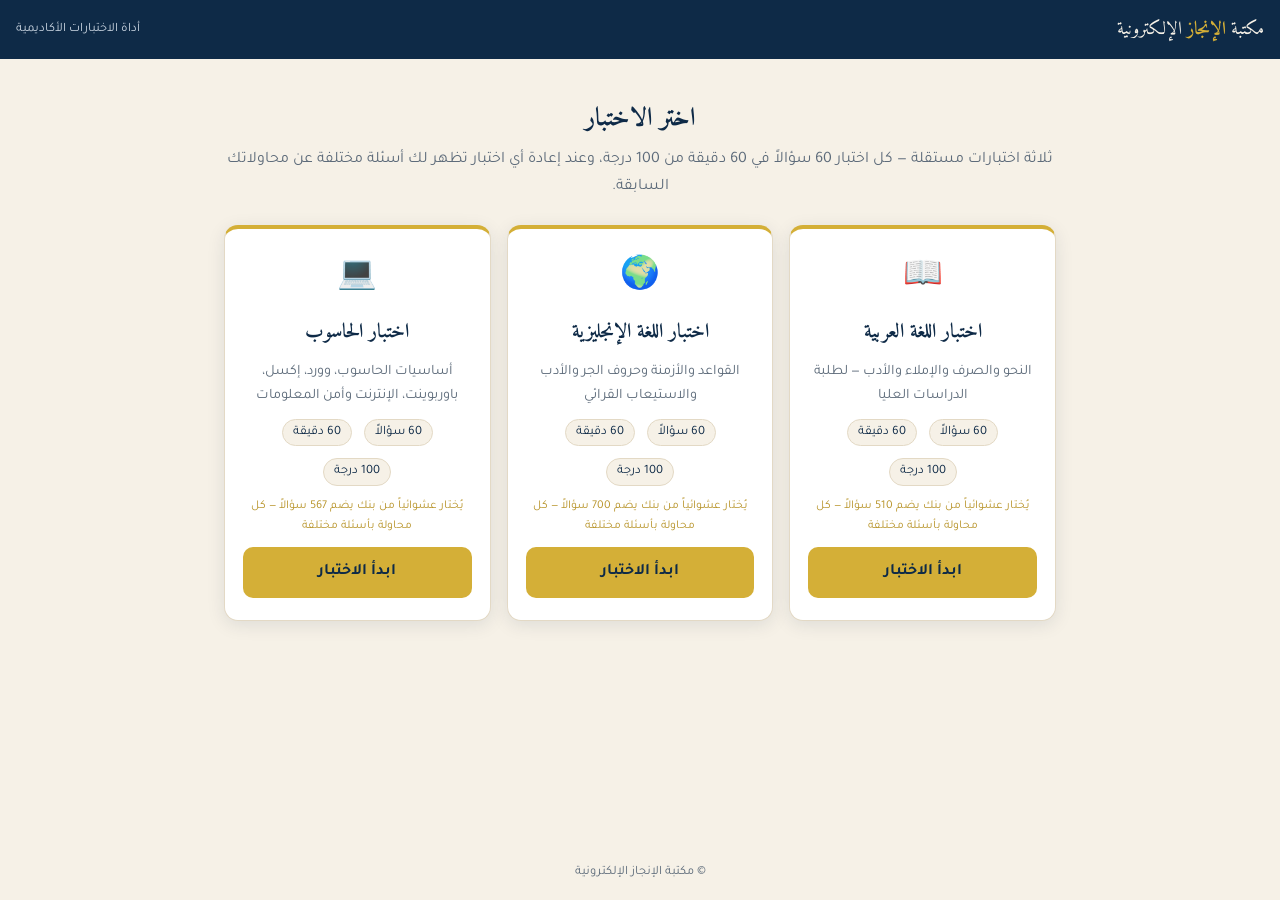
<file: exams-tool/index.html>
<!DOCTYPE html>
<html lang="ar" dir="rtl">
<head>
  <meta charset="UTF-8" />
  <meta name="viewport" content="width=device-width, initial-scale=1.0" />
  <meta name="robots" content="noindex" />
  <title>الاختبارات الأكاديمية | مكتبة الإنجاز الإلكترونية</title>
  <link rel="preconnect" href="https://fonts.googleapis.com" />
  <link rel="preconnect" href="https://fonts.gstatic.com" crossorigin />
  <link href="https://fonts.googleapis.com/css2?family=Amiri:wght@700&family=Tajawal:wght@400;500;700&display=swap" rel="stylesheet" />
  <link rel="stylesheet" href="exam-engine.css" />
</head>
<body data-page="index">
  <header class="site-header">
    <a class="brand" href="index.html">مكتبة <b>الإنجاز</b> الإلكترونية</a>
    <span class="sub">أداة الاختبارات الأكاديمية</span>
  </header>

  <main>
    <h1 class="page-title">اختر الاختبار</h1>
    <p class="page-desc">
      ثلاثة اختبارات مستقلة — كل اختبار 60 سؤالاً في 60 دقيقة من 100 درجة،
      وعند إعادة أي اختبار تظهر لك أسئلة مختلفة عن محاولاتك السابقة.
    </p>
    <div id="exam-cards" class="exam-cards">
      <div class="loading">جارٍ تحميل الاختبارات…</div>
    </div>
  </main>

  <footer class="site-footer">© مكتبة الإنجاز الإلكترونية</footer>

  <script src="config.js"></script>
  <script src="exam-engine.js"></script>
</body>
</html>
</file>
<file: exams-tool/exam-engine.css>
/* exam-engine.css — أداة الاختبارات الأكاديمية | مكتبة الإنجاز الإلكترونية */

:root {
  --navy: #0e2a47;
  --navy-2: #16395e;
  --gold: #d4af37;
  --gold-2: #b8942a;
  --cream: #f6f1e7;
  --white: #ffffff;
  --ink: #1c2b3a;
  --muted: #5d6b7a;
  --ok: #1e7d4f;
  --bad: #b3372f;
  --line: #e3d9c5;
  --radius: 14px;
  --shadow: 0 4px 18px rgba(14, 42, 71, 0.1);
}

* { box-sizing: border-box; margin: 0; padding: 0; }

html { -webkit-text-size-adjust: 100%; }

body {
  font-family: "Tajawal", system-ui, sans-serif;
  background: var(--cream);
  color: var(--ink);
  line-height: 1.7;
  min-height: 100vh;
  display: flex;
  flex-direction: column;
}

h1, h2, h3 { font-family: "Amiri", "Tajawal", serif; color: var(--navy); }

/* ---------- الترويسة ---------- */
.site-header {
  background: var(--navy);
  color: var(--cream);
  padding: 14px 16px;
  display: flex;
  align-items: center;
  justify-content: space-between;
  gap: 10px;
}
.site-header .brand {
  font-family: "Amiri", serif;
  font-size: 1.15rem;
  color: var(--cream);
  text-decoration: none;
}
.site-header .brand b { color: var(--gold); }
.site-header .sub { font-size: 0.8rem; color: #c9d4e0; }

main { flex: 1; width: 100%; max-width: 860px; margin: 0 auto; padding: 20px 14px 48px; }

.site-footer {
  text-align: center;
  padding: 16px;
  color: var(--muted);
  font-size: 0.8rem;
}

/* ---------- صفحة الاختيار ---------- */
.page-title { text-align: center; margin: 18px 0 6px; font-size: 1.6rem; }
.page-desc { text-align: center; color: var(--muted); margin-bottom: 24px; }

.exam-cards { display: grid; gap: 16px; grid-template-columns: 1fr; }
@media (min-width: 640px) { .exam-cards { grid-template-columns: repeat(3, 1fr); } }

.exam-card {
  background: var(--white);
  border: 1px solid var(--line);
  border-top: 4px solid var(--gold);
  border-radius: var(--radius);
  box-shadow: var(--shadow);
  padding: 22px 18px;
  display: flex;
  flex-direction: column;
  gap: 10px;
  text-align: center;
}
.exam-card .icon { font-size: 2rem; }
.exam-card h2 { font-size: 1.25rem; }
.exam-card p { color: var(--muted); font-size: 0.9rem; flex: 1; }
.exam-card .meta {
  display: flex;
  justify-content: center;
  gap: 12px;
  font-size: 0.8rem;
  color: var(--navy);
  flex-wrap: wrap;
}
.exam-card .meta span {
  background: var(--cream);
  border: 1px solid var(--line);
  border-radius: 20px;
  padding: 2px 10px;
}
.exam-card .bank-note { font-size: 0.75rem; color: var(--gold-2); }

/* ---------- أزرار ---------- */
.btn {
  display: inline-block;
  border: none;
  border-radius: 10px;
  padding: 12px 22px;
  font: inherit;
  font-weight: 700;
  cursor: pointer;
  text-decoration: none;
  text-align: center;
  transition: transform 0.05s, opacity 0.15s;
}
.btn:active { transform: scale(0.98); }
.btn-gold { background: var(--gold); color: var(--navy); }
.btn-gold:hover { background: var(--gold-2); color: var(--white); }
.btn-navy { background: var(--navy); color: var(--cream); }
.btn-navy:hover { background: var(--navy-2); }
.btn-outline { background: transparent; color: var(--navy); border: 2px solid var(--navy); }
.btn[disabled] { opacity: 0.5; cursor: not-allowed; }

/* ---------- شاشة الاستعداد ---------- */
.intro-card {
  background: var(--white);
  border: 1px solid var(--line);
  border-radius: var(--radius);
  box-shadow: var(--shadow);
  padding: 28px 20px;
  text-align: center;
  max-width: 560px;
  margin: 32px auto;
}
.intro-card h1 { font-size: 1.5rem; margin-bottom: 10px; }
.intro-card ul {
  list-style: none;
  margin: 16px 0 22px;
  text-align: right;
  display: grid;
  gap: 8px;
  font-size: 0.95rem;
}
.intro-card li::before { content: "◆ "; color: var(--gold); }

/* ---------- شريط الوقت ---------- */
.exam-topbar {
  position: sticky;
  top: 0;
  z-index: 50;
  background: var(--navy);
  color: var(--cream);
  display: flex;
  align-items: center;
  justify-content: space-between;
  gap: 10px;
  padding: 10px 14px;
  box-shadow: var(--shadow);
}
.exam-topbar .exam-name { font-size: 0.9rem; }
.timer {
  font-variant-numeric: tabular-nums;
  font-weight: 700;
  font-size: 1.25rem;
  color: var(--gold);
  direction: ltr;
  background: rgba(255, 255, 255, 0.08);
  border-radius: 8px;
  padding: 2px 12px;
}
.timer.warn { color: #ff7b6e; animation: pulse 1s infinite; }
@keyframes pulse { 50% { opacity: 0.55; } }
.answered-count { font-size: 0.8rem; color: #c9d4e0; }

/* ---------- ترقيم الصفحات ---------- */
.pager-info {
  display: flex;
  align-items: center;
  justify-content: center;
  gap: 8px;
  margin: 18px 0;
}
.pager-dot {
  width: 34px;
  height: 34px;
  border-radius: 50%;
  display: flex;
  align-items: center;
  justify-content: center;
  font-weight: 700;
  font-size: 0.85rem;
  background: var(--white);
  border: 2px solid var(--line);
  color: var(--muted);
}
.pager-dot.active { background: var(--navy); border-color: var(--navy); color: var(--gold); }
.pager-dot.done { border-color: var(--gold); color: var(--gold-2); }

/* ---------- بطاقة السؤال ---------- */
.question-card {
  background: var(--white);
  border: 1px solid var(--line);
  border-radius: var(--radius);
  box-shadow: 0 2px 8px rgba(14, 42, 71, 0.06);
  padding: 16px;
  margin-bottom: 14px;
}
.q-head { display: flex; align-items: center; gap: 10px; margin-bottom: 8px; }
.q-num {
  background: var(--navy);
  color: var(--gold);
  min-width: 34px;
  height: 34px;
  border-radius: 10px;
  display: flex;
  align-items: center;
  justify-content: center;
  font-weight: 700;
  font-size: 0.9rem;
}
.q-points { font-size: 0.72rem; color: var(--muted); }
.q-text {
  font-weight: 500;
  margin-bottom: 12px;
  user-select: none;
  -webkit-user-select: none;
}
.options { display: grid; gap: 8px; }
.option {
  display: flex;
  align-items: flex-start;
  gap: 10px;
  border: 1.5px solid var(--line);
  border-radius: 10px;
  padding: 10px 12px;
  cursor: pointer;
  background: #fdfbf6;
  transition: border-color 0.12s, background 0.12s;
  user-select: none;
  -webkit-user-select: none;
}
.option:hover { border-color: var(--gold); }
.option input { accent-color: var(--navy); margin-top: 5px; flex-shrink: 0; }
.option.selected { border-color: var(--navy); background: #eef3f9; }
.option .opt-letter { font-weight: 700; color: var(--gold-2); flex-shrink: 0; }

/* ---------- شريط التنقل ---------- */
.exam-nav {
  display: flex;
  justify-content: space-between;
  gap: 10px;
  margin-top: 22px;
}
.exam-nav .btn { flex: 1; max-width: 220px; }

/* ---------- النوافذ المنبثقة ---------- */
.modal-backdrop {
  position: fixed;
  inset: 0;
  background: rgba(14, 42, 71, 0.55);
  display: flex;
  align-items: center;
  justify-content: center;
  padding: 16px;
  z-index: 100;
}
.modal {
  background: var(--white);
  border-radius: var(--radius);
  padding: 24px 20px;
  max-width: 420px;
  width: 100%;
  text-align: center;
  box-shadow: var(--shadow);
}
.modal h3 { margin-bottom: 10px; }
.modal p { color: var(--muted); font-size: 0.95rem; margin-bottom: 18px; }
.modal .warn-count { color: var(--bad); font-weight: 700; }
.modal .modal-actions { display: flex; gap: 10px; justify-content: center; flex-wrap: wrap; }
.hidden { display: none !important; }

/* ---------- صفحة النتيجة ---------- */
.score-panel {
  background: var(--white);
  border: 1px solid var(--line);
  border-radius: var(--radius);
  box-shadow: var(--shadow);
  padding: 28px 20px;
  text-align: center;
  margin: 24px auto;
  max-width: 560px;
}
.score-circle {
  width: 140px;
  height: 140px;
  border-radius: 50%;
  border: 6px solid var(--gold);
  background: var(--navy);
  color: var(--cream);
  display: flex;
  flex-direction: column;
  align-items: center;
  justify-content: center;
  margin: 0 auto 14px;
}
.score-circle .score { font-size: 1.45rem; font-weight: 700; color: var(--gold); direction: ltr; white-space: nowrap; }
.score-circle .of { font-size: 0.8rem; color: #c9d4e0; }
.score-rating { font-size: 1.15rem; font-weight: 700; margin-bottom: 6px; }
.score-stats {
  display: flex;
  justify-content: center;
  gap: 14px;
  flex-wrap: wrap;
  font-size: 0.85rem;
  color: var(--muted);
  margin-bottom: 18px;
}
.score-stats b { color: var(--navy); }
.result-actions { display: flex; gap: 10px; justify-content: center; flex-wrap: wrap; }

.review-title { margin: 30px 0 6px; font-size: 1.2rem; }
.review-note { color: var(--muted); font-size: 0.85rem; margin-bottom: 14px; }

.review-card {
  background: var(--white);
  border: 1px solid var(--line);
  border-right: 4px solid var(--bad);
  border-radius: var(--radius);
  padding: 14px 16px;
  margin-bottom: 12px;
}
.review-card .q-text { user-select: text; -webkit-user-select: text; margin-bottom: 10px; }
.review-answer { font-size: 0.9rem; padding: 8px 12px; border-radius: 8px; margin-top: 6px; }
.review-answer.yours { background: #faeceb; color: var(--bad); }
.review-answer.yours.skipped { background: #f2f2f2; color: var(--muted); }
.review-answer.correct { background: #e9f5ef; color: var(--ok); }
.review-answer b { margin-inline-start: 4px; }

.all-correct {
  text-align: center;
  background: #e9f5ef;
  color: var(--ok);
  border-radius: var(--radius);
  padding: 24px;
  font-weight: 700;
}

/* ---------- طبقة حجب الأسئلة عند رصد أدوات المطوّر ---------- */
.devtools-guard {
  position: fixed;
  inset: 0;
  z-index: 999;
  background: var(--navy);
  display: flex;
  align-items: center;
  justify-content: center;
  padding: 20px;
}
.devtools-guard-box {
  background: var(--white);
  border: 2px solid var(--gold);
  border-radius: var(--radius);
  padding: 32px 24px;
  max-width: 420px;
  text-align: center;
}
.devtools-guard-box h3 { margin-bottom: 10px; }
.devtools-guard-box p { color: var(--muted); font-size: 0.95rem; }

/* ---------- تنبيهات ---------- */
.notice {
  background: var(--white);
  border: 1px solid var(--line);
  border-radius: var(--radius);
  padding: 24px;
  text-align: center;
  max-width: 480px;
  margin: 40px auto;
}
.notice.error { border-right: 4px solid var(--bad); }
.loading { text-align: center; color: var(--muted); padding: 60px 0; }
</file>
